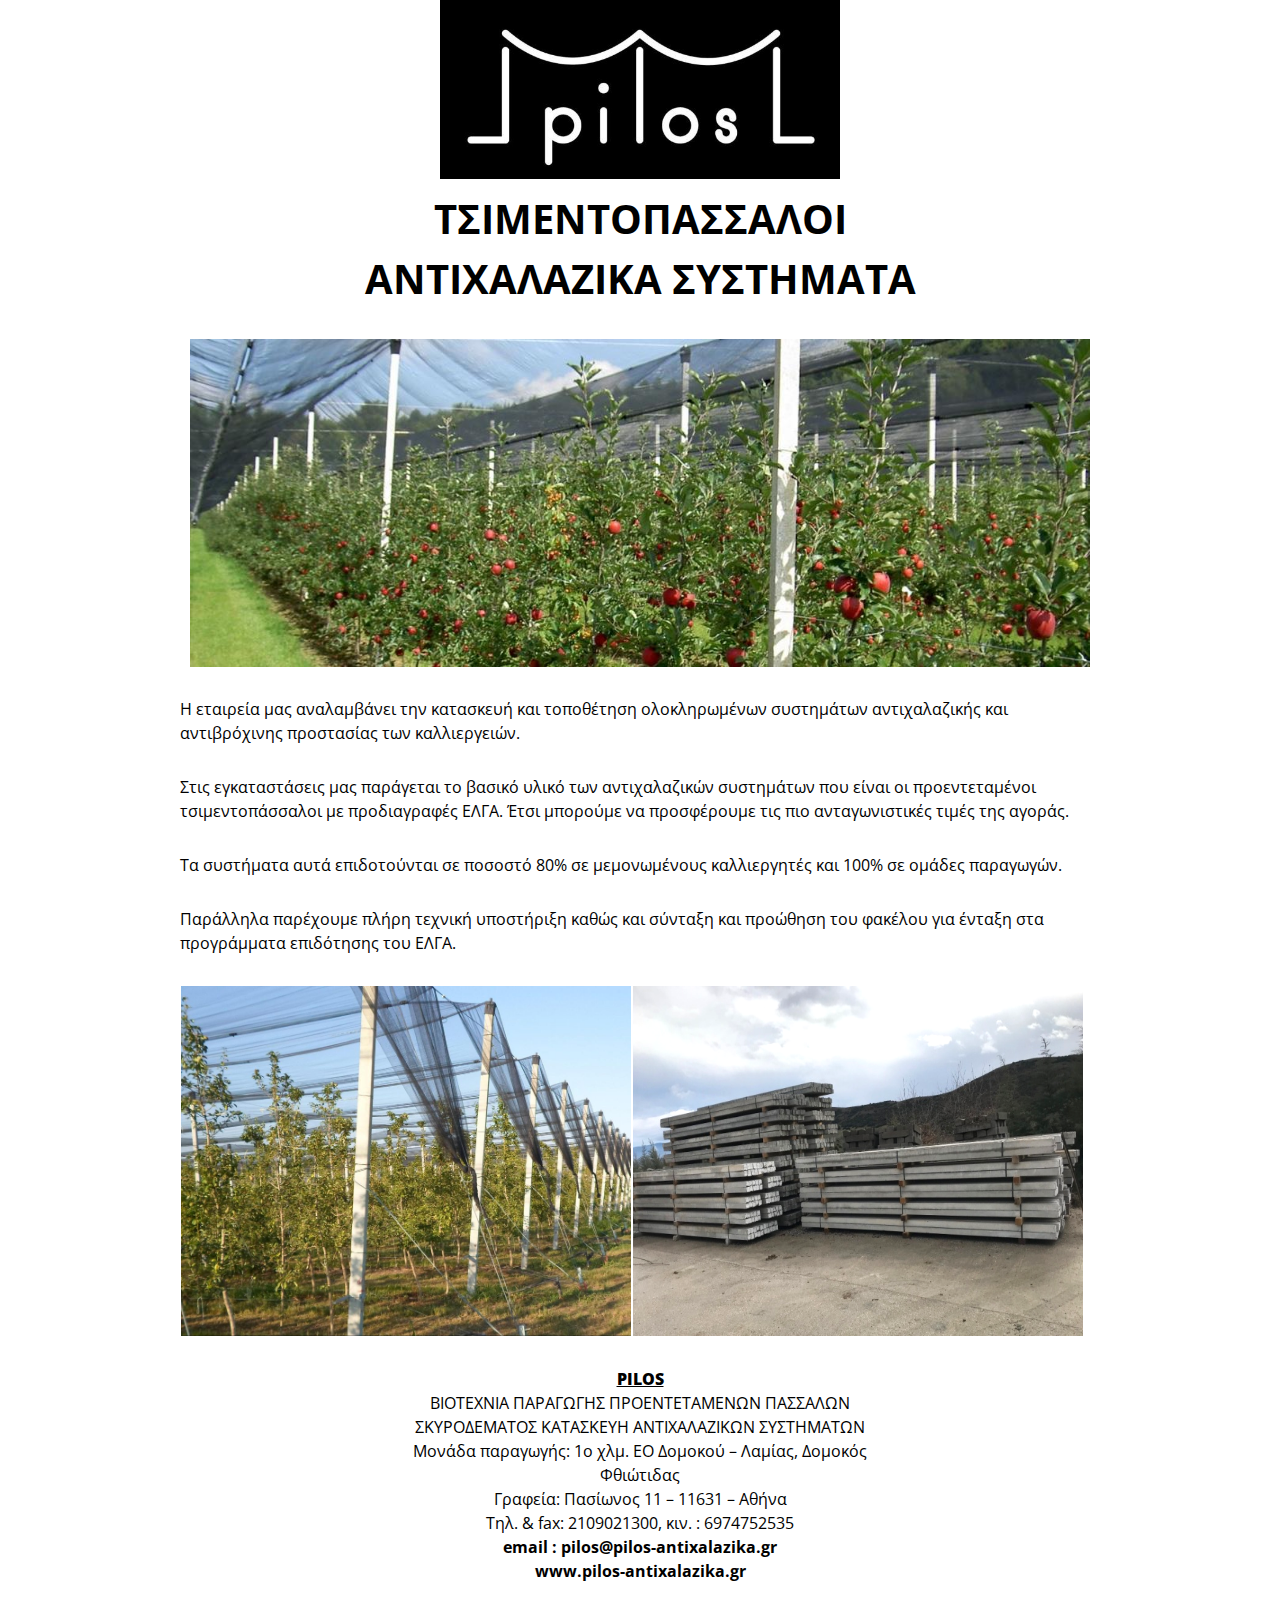
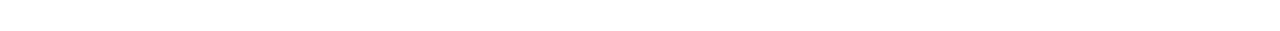
<file: promo.html>
<!DOCTYPE html>
<html lang="en">
<head>
    <meta charset="windows-1253">
    <title>PILOS ������������</title>
    <meta content="width=device-width, initial-scale=1.0" name="viewport">
    <meta content="x�����, ������������, ������������ ���������, ��������, �������, ����������������, ���������������, ����, ����, ���������, �������, �������, ���������, ������������� ����, xalazi, halazi, antixalazika, antixalazika, ����������� ����, ��������� ����, ���������� ������, ��������� ������" name="keywords">
    <meta content="��������� ��������� �������������� �������� ������������, ��������� ������������� ����������, ����������� ����" name="description">
    <meta name="robots" content="index, follow">
    <meta name="googlebot" content="index, follow">

    <!-- Favicons -->
    <link href="images/hail-icon-1.png" rel="icon">
    <link href="images/hail-icon-1.png" rel="apple-touch-icon">

    <!-- Google Fonts -->
    <link href="https://fonts.googleapis.com/css?family=Open+Sans:300,300i,400,400i,700,700i|Raleway:300,400,500,700,800|Montserrat:300,400,700" rel="stylesheet">

    <!-- Bootstrap CSS File -->
    <link rel="stylesheet" href="https://cdnjs.cloudflare.com/ajax/libs/twitter-bootstrap/4.3.1/css/bootstrap.min.css" crossorigin="anonymous">

    <!-- Libraries CSS Files -->
    <link href="https://stackpath.bootstrapcdn.com/font-awesome/4.7.0/css/font-awesome.min.css" rel="stylesheet">
    <link href="lib/animate/animate.min.css" rel="stylesheet">
    <link href="lib/ionicons/css/ionicons.min.css" rel="stylesheet">
    <!-- Main Stylesheet File -->
    <link href="css/style.css" rel="stylesheet">
    <style>
        body {
            background: #fff;
            color: black;
            font-family: "Open Sans", sans-serif;
        }

        a {
            color: black;
            transition: 0.5s;
        }

            a:hover,
            a:active,
            a:focus {
                color: black;
                outline: none;
                text-decoration: underline;
            }
    </style>
</head>

<body id="body">

    <main id="main">
        <div class="container">
            <div style="text-align:center">
                <a href="http://www.pilos-antixalazika.gr"><img src="images/logo-650x300.jpg" style="width:400px;" /></a>
            </div>
            <div class="row">
                <div class="col-md-10 offset-md-1 content">
                    <div style="text-align:center; font-size:40px; font-style:normal; font-weight:bolder;padding-top:10px;padding-bottom:30px">����������������<br />������������ ���������</div>
                    <div style="text-align:center">
                        <img src="images/promo-image1.jpg" style="width:900px" />
                    </div>
                    <div style="margin-top:30px;">
                        <p>� �������� ��� ����������� ��� ��������� ��� ���������� ������������� ���������� ������������� ��� ������������ ���������� ��� ������������.</p>
                        <p>
                            ���� ������������� ��� ��������� �� ������ ����� ��� ������������� ���������� ��� ����� �� �������������� ���������������� �� ������������ ����. ���� �������� �� ����������� ��� ��� �������������� ����� ��� ������.
                        </p>
                        <p>�� ��������� ���� ������������ �� ������� 80% �� ������������ ������������ ��� 100% �� ������ ���������.</p>
                        <p>��������� ��������� ����� ������� ���������� ����� ��� ������� ��� �������� ��� ������� ��� ������ ��� ����������� ���������� ��� ����.</p>
                    </div>

                    <div style="text-align:center;margin-top:30px;margin-bottom:30px;">
                        <table>
                            <tr>
                                <td><img src="images/promo-image2.jpg" style="width:450px;height:350px;" /></td>
                                <td><img src="images/promo-image3.png" style="width:450px;height:350px;" /></td>
                            </tr>
                        </table>
                    </div>
                </div>
            </div>
            <div class="col-md-6 offset-md-3" style="text-align:center">
                <span style="font-weight:900"><u>PILOS</u></span><br />
                ��������� ��������� �������������� �������� ������������
                ��������� ������������� ����������<br />
                ������ ���������: 1� ���. �� ������� � ������, ������� ���������<br />
                �������: �������� 11 � 11631 � �����<br />
                ���. & fax: 2109021300, ���. : 6974752535<br />
                <b>email : <a href="mailto:pilos@pilos-antixalazika.gr">pilos@pilos-antixalazika.gr</a></b><br />
                <b><a href="http://www.pilos-antixalazika.gr">www.pilos-antixalazika.gr</a></b><br />
                <br /><br />
            </div>
        </div>
    </main>

    <!-- JavaScript Libraries -->
    <script src="https://cdnjs.cloudflare.com/ajax/libs/jquery/3.3.1/jquery.min.js" crossorigin="anonymous"></script>
    <script src="https://stackpath.bootstrapcdn.com/bootstrap/4.3.1/js/bootstrap.bundle.min.js" crossorigin="anonymous"></script>
    <script src="lib/easing/easing.min.js"></script>
    <script src="lib/superfish/hoverIntent.js"></script>
    <script src="lib/superfish/superfish.min.js"></script>
    <!-- Template Main Javascript File -->
    <script src="js/main.js"></script>
    <!-- Global site tag (gtag.js) - Google Analytics -->
    <script async src="https://www.googletagmanager.com/gtag/js?id=UA-168629042-2">
    </script>
    <script>
        window.dataLayer = window.dataLayer || [];
        function gtag() { dataLayer.push(arguments); }
        gtag('js', new Date());

        gtag('config', 'UA-168629042-2');
    </script>
</body>
</html>
</file>
<file: css/style.css>
/*
  Theme Name: Reveal
  Theme URL: https://bootstrapmade.com/reveal-bootstrap-corporate-template/
  Author: BootstrapMade.com
  License: https://bootstrapmade.com/license/
*/

/*--------------------------------------------------------------
# General
--------------------------------------------------------------*/

body {
  background: #fff;
  color: #444;
  font-family: "Open Sans", sans-serif;
}

a {
  color: #50d8af;
  transition: 0.5s;
}

a:hover,
a:active,
a:focus {
  color: #51d8af;
  outline: none;
  text-decoration: none;
}

p {
  padding: 0;
  margin: 0 0 30px 0;
}

h1,
h2,
h3,
h4,
h5,
h6 {
  font-family: "Montserrat", sans-serif;
  font-weight: 400;
  margin: 0 0 20px 0;
  padding: 0;
}

/* Back to top button */

.back-to-top {
  position: fixed;
  display: none;
  background: #50d8af;
  color: #fff;
  padding: 6px 12px 9px 12px;
  font-size: 16px;
  border-radius: 2px;
  right: 15px;
  bottom: 15px;
  transition: background 0.5s;
}

.back-to-top:focus {
  background: #50d8af;
  color: #fff;
  outline: none;
}

.back-to-top:hover {
  background: #0c2e8a;
  color: #fff;
}

/*--------------------------------------------------------------
# Top Bar
--------------------------------------------------------------*/

#topbar {
  background: #fff;
  padding: 10px 0;
  border-bottom: 1px solid #eee;
  font-size: 14px;
}

#topbar .contact-info a {
  line-height: 1;
  color: #555;
}

#topbar .contact-info a:hover {
  color: #50d8af;
}

#topbar .contact-info i {
  color: #50d8af;
  padding: 4px;
}

#topbar .contact-info .fa-phone {
  padding-left: 20px;
  margin-left: 20px;
  border-left: 1px solid #e9e9e9;
}

#topbar .social-links a {
  color: #555;
  padding: 4px 12px;
  display: inline-block;
  line-height: 1px;
  border-left: 1px solid #e9e9e9;
}

#topbar .social-links a:hover {
  color: #50d8af;
}

#topbar .social-links a:first-child {
  border-left: 0;
}

/*--------------------------------------------------------------
# Header
--------------------------------------------------------------*/

#header {
  padding: 20px 0;
  height: 84px;
  transition: all 0.5s;
  z-index: 997;
  background: #fff;
  box-shadow: 0px 7px 10px 0px rgba(0, 0, 0, 0.08);
}

#header #logo h1 {
  font-size: 42px;
  margin: 0;
  padding: 0;
  line-height: 1;
  font-family: "Montserrat", sans-serif;
  font-weight: 700;
}

#header #logo h1 a {
  color: #0c2e8a;
  line-height: 1;
  display: inline-block;
}

#header #logo h1 a span {
  color: #50d8af;
}

#header #logo img {
  padding: 0;
  margin: 0;
}

/*--------------------------------------------------------------
# Intro Section
--------------------------------------------------------------*/

#intro {
  width: 100%;
  height: 60vh;
  position: relative;
  background: url("../images/pilos04.jpg") no-repeat;
  background-size: cover;
}

#intro .intro-content {
  position: absolute;
  bottom: 0;
  top: 0;
  left: 0;
  right: 0;
  z-index: 10;
  display: -webkit-box;
  display: -webkit-flex;
  display: -ms-flexbox;
  display: flex;
  -webkit-box-pack: center;
  -webkit-justify-content: center;
  -ms-flex-pack: center;
  justify-content: center;
  -webkit-box-align: center;
  -webkit-align-items: center;
  -ms-flex-align: center;
  align-items: center;
  -webkit-box-orient: vertical;
  -webkit-box-direction: normal;
  -webkit-flex-direction: column;
  -ms-flex-direction: column;
  flex-direction: column;
  text-align: center;
}

#intro .intro-content h2 {
  color: #0c2e8a;
  margin-bottom: 30px;
  font-size: 64px;
  font-weight: 700;
}

#intro .intro-content h2 span {
  color: #50d8af;
  text-decoration: underline;
}

#intro .intro-content .btn-get-started,
#intro .intro-content .btn-projects {
  font-family: "Raleway", sans-serif;
  font-size: 15px;
  font-weight: bold;
  letter-spacing: 1px;
  display: inline-block;
  padding: 10px 32px;
  border-radius: 2px;
  transition: 0.5s;
  margin: 10px;
  color: #fff;
}

#intro .intro-content .btn-get-started {
  background: #0c2e8a;
  border: 2px solid #0c2e8a;
}

#intro .intro-content .btn-get-started:hover {
  background: none;
  color: #0c2e8a;
}

#intro .intro-content .btn-projects {
  background: #50d8af;
  border: 2px solid #50d8af;
}

#intro .intro-content .btn-projects:hover {
  background: none;
  color: #50d8af;
}

#intro #intro-carousel {
  z-index: 8;
}

#intro #intro-carousel::before {
  content: '';
  background-color: rgba(255, 255, 255, 0.7);
  position: absolute;
  height: 100%;
  width: 100%;
  top: 0;
  right: 0;
  left: 0;
  bottom: 0;
  z-index: 7;
}

#intro #intro-carousel .item {
  width: 100%;
  height: 60vh;
  background-size: cover;
  background-position: center;
  background-repeat: no-repeat;
  transition-property: opacity;
}

/*--------------------------------------------------------------
# Navigation Menu
--------------------------------------------------------------*/

/* Nav Menu Essentials */

.nav-menu,
.nav-menu * {
  margin: 0;
  padding: 0;
  list-style: none;
}

.nav-menu ul {
  position: absolute;
  display: none;
  top: 100%;
  left: 0;
  z-index: 99;
}

.nav-menu li {
  position: relative;
  white-space: nowrap;
}

.nav-menu > li {
  float: left;
}

.nav-menu li:hover > ul,
.nav-menu li.sfHover > ul {
  display: block;
}

.nav-menu ul ul {
  top: 0;
  left: 100%;
}

.nav-menu ul li {
  min-width: 180px;
}

/* Nav Menu Arrows */

.sf-arrows .sf-with-ul {
  padding-right: 22px;
}

.sf-arrows .sf-with-ul:after {
  content: "\f107";
  position: absolute;
  right: 8px;
  font-family: FontAwesome;
  font-style: normal;
  font-weight: normal;
}

.sf-arrows ul .sf-with-ul:after {
  content: "\f105";
}

/* Nav Meu Container */

#nav-menu-container {
  float: right;
  margin: 0;
}

/* Nav Meu Styling */

.nav-menu a {
  padding: 10px 8px;
  text-decoration: none;
  display: inline-block;
  color: #555;
  font-family: "Raleway", sans-serif;
  font-weight: 700;
  font-size: 14px;
  outline: none;
}

.nav-menu li:hover > a,
.nav-menu .menu-active > a {
  color: #50d8af;
}

.nav-menu > li {
  margin-left: 10px;
}

.nav-menu ul {
  margin: 4px 0 0 0;
  padding: 10px;
  box-shadow: 0px 0px 30px rgba(127, 137, 161, 0.25);
  background: #fff;
}

.nav-menu ul li {
  transition: 0.3s;
}

.nav-menu ul li a {
  padding: 10px;
  color: #333;
  transition: 0.3s;
  display: block;
  font-size: 13px;
  text-transform: none;
}

.nav-menu ul li:hover > a {
  color: #50d8af;
}

.nav-menu ul ul {
  margin: 0;
}

/* Mobile Nav Toggle */

#mobile-nav-toggle {
  position: fixed;
  right: 0;
  top: 0;
  z-index: 999;
  margin: 20px 20px 0 0;
  border: 0;
  background: none;
  font-size: 24px;
  display: none;
  transition: all 0.4s;
  outline: none;
  cursor: pointer;
}

#mobile-nav-toggle i {
  color: #555;
}

/* Mobile Nav Styling */

#mobile-nav {
  position: fixed;
  top: 0;
  padding-top: 18px;
  bottom: 0;
  z-index: 998;
  background: rgba(52, 59, 64, 0.9);
  left: -260px;
  width: 260px;
  overflow-y: auto;
  transition: 0.4s;
}

#mobile-nav ul {
  padding: 0;
  margin: 0;
  list-style: none;
}

#mobile-nav ul li {
  position: relative;
}

#mobile-nav ul li a {
  color: #fff;
  font-size: 16px;
  overflow: hidden;
  padding: 10px 22px 10px 15px;
  position: relative;
  text-decoration: none;
  width: 100%;
  display: block;
  outline: none;
}

#mobile-nav ul li a:hover {
  color: #fff;
}

#mobile-nav ul li li {
  padding-left: 30px;
}

#mobile-nav ul .menu-has-children i {
  position: absolute;
  right: 0;
  z-index: 99;
  padding: 15px;
  cursor: pointer;
  color: #fff;
}

#mobile-nav ul .menu-has-children i.fa-chevron-up {
  color: #50d8af;
}

#mobile-nav ul .menu-item-active {
  color: #50d8af;
}

#mobile-body-overly {
  width: 100%;
  height: 100%;
  z-index: 997;
  top: 0;
  left: 0;
  position: fixed;
  background: rgba(52, 59, 64, 0.9);
  display: none;
}

/* Mobile Nav body classes */

body.mobile-nav-active {
  overflow: hidden;
}

body.mobile-nav-active #mobile-nav {
  left: 0;
}

body.mobile-nav-active #mobile-nav-toggle {
  color: #fff;
}

/*--------------------------------------------------------------
# Sections
--------------------------------------------------------------*/

/* Sections Header
--------------------------------*/

.section-header {
  margin-bottom: 30px;
}

.section-header h2 {
  font-size: 32px;
  color: #0c2e8a;
  text-transform: uppercase;
  font-weight: 700;
  position: relative;
  padding-bottom: 20px;
}

.section-header h2::before {
  content: '';
  position: absolute;
  display: block;
  width: 50px;
  height: 3px;
  background: #50d8af;
  bottom: 0;
  left: 0;
}

.section-header p {
  padding: 0;
  margin: 0;
}

/* About Section
--------------------------------*/

#about {
  padding: 60px 0 30px 0;
}

#about .about-img {
  overflow: hidden;
}

#about .about-img img {
  margin-left: -15px;
  max-width: 100%;
}

#about .content h2 {
  color: #0c2e8a;
  font-weight: 700;
  font-size: 36px;
  font-family: "Raleway", sans-serif;
}

#about .content h3 {
  color: #555;
  font-weight: 300;
  font-size: 18px;
  line-height: 26px;
  font-style: italic;
}

#about .content p {
  line-height: 26px;
}

#about .content p:last-child {
  margin-bottom: 0;
}

#about .content i {
  font-size: 20px;
  padding-right: 4px;
  color: #50d8af;
}

#about .content ul {
  list-style: none;
  padding: 0;
}

#about .content ul li {
  padding-bottom: 10px;
}

/* Services Section
--------------------------------*/

#services {
  padding: 30px 0 0 0;
}

#services .box {
  padding: 40px;
  margin-bottom: 40px;
  box-shadow: 10px 10px 15px rgba(73, 78, 92, 0.1);
  background: #fff;
  transition: 0.4s;
}

#services .box:hover {
  box-shadow: 0px 0px 30px rgba(73, 78, 92, 0.15);
  transform: translateY(-10px);
  -webkit-transform: translateY(-10px);
  -moz-transform: translateY(-10px);
}

#services .box .icon {
  float: left;
}

#services .box .icon i {
  color: #444;
  font-size: 64px;
  transition: 0.5s;
  line-height: 0;
  margin-top: 34px;
}

#services .box .icon i:before {
  background: #0c2e8a;
  background: linear-gradient(45deg, #50d8af 0%, #a3ebd5 100%);
  background-clip: border-box;
  -webkit-background-clip: text;
  -webkit-text-fill-color: transparent;
}

#services .box h4 {
  margin-left: 100px;
  font-weight: 700;
  margin-bottom: 15px;
  font-size: 22px;
}

#services .box h4 a {
  color: #444;
}

#services .box p {
  font-size: 14px;
  margin-left: 100px;
  margin-bottom: 0;
  line-height: 24px;
}

/* Clients Section
--------------------------------*/

#clients {
  padding: 30px 0;
}

#clients img {
  max-width: 100%;
  opacity: 0.5;
  transition: 0.3s;
  padding: 15px 0;
}

#clients img:hover {
  opacity: 1;
}

#clients .owl-nav,
#clients .owl-dots {
  margin-top: 5px;
  text-align: center;
}

#clients .owl-dot {
  display: inline-block;
  margin: 0 5px;
  width: 12px;
  height: 12px;
  border-radius: 50%;
  background-color: #ddd;
}

#clients .owl-dot.active {
  background-color: #50d8af;
}

/* Our Portfolio Section
--------------------------------*/

#portfolio {
  background: #fff;
  padding: 30px 0;
}

#portfolio .portfolio-overlay {
  position: absolute;
  top: 0;
  right: 0;
  bottom: 0;
  left: 0;
  width: 100%;
  height: 100%;
  opacity: 1;
  transition: all ease-in-out 0.4s;
}

#portfolio .portfolio-item {
  overflow: hidden;
  position: relative;
  padding: 0;
  vertical-align: middle;
  text-align: center;
}

#portfolio .portfolio-item h2 {
  color: #ffffff;
  font-size: 24px;
  margin: 0;
  text-transform: capitalize;
  font-weight: 700;
}

#portfolio .portfolio-item img {
  transition: all ease-in-out 0.4s;
  width: 100%;
}

#portfolio .portfolio-item:hover img {
  -webkit-transform: scale(1.1);
  transform: scale(1.1);
}

#portfolio .portfolio-item:hover .portfolio-overlay {
  opacity: 1;
  background: rgba(0, 0, 0, 0.7);
}

#portfolio .portfolio-info {
  position: absolute;
  top: 50%;
  left: 50%;
  -webkit-transform: translate(-50%, -50%);
  transform: translate(-50%, -50%);
}

/* Testimonials Section
--------------------------------*/

#testimonials {
  padding: 30px 0;
}

#testimonials .testimonial-item {
  box-sizing: content-box;
  padding: 30px 30px 0 30px;
  margin: 30px 15px;
  text-align: center;
  min-height: 350px;
  box-shadow: 0px 2px 12px rgba(0, 0, 0, 0.08);
}

#testimonials .testimonial-item .testimonial-img {
  width: 90px;
  border-radius: 50%;
  border: 4px solid #fff;
  margin: 0 auto;
}

#testimonials .testimonial-item h3 {
  font-size: 18px;
  font-weight: bold;
  margin: 10px 0 5px 0;
  color: #111;
}

#testimonials .testimonial-item h4 {
  font-size: 14px;
  color: #999;
  margin: 0;
}

#testimonials .testimonial-item .quote-sign-left {
  margin-top: -15px;
  padding-right: 10px;
  display: inline-block;
  width: 37px;
}

#testimonials .testimonial-item .quote-sign-right {
  margin-bottom: -15px;
  padding-left: 10px;
  display: inline-block;
  max-width: 100%;
  width: 37px;
}

#testimonials .testimonial-item p {
  font-style: italic;
  margin: 0 auto 15px auto;
}

#testimonials .owl-nav,
#testimonials .owl-dots {
  margin-top: 5px;
  text-align: center;
}

#testimonials .owl-dot {
  display: inline-block;
  margin: 0 5px;
  width: 12px;
  height: 12px;
  border-radius: 50%;
  background-color: #ddd;
}

#testimonials .owl-dot.active {
  background-color: #50d8af;
}

/* Call To Action Section
--------------------------------*/

#call-to-action {
  background: #081e5b;
  background-size: cover;
  padding: 40px 0;
}

#call-to-action .cta-title {
  color: #fff;
  font-size: 28px;
  font-weight: 700;
}

#call-to-action .cta-text {
  color: #fff;
}

#call-to-action .cta-btn {
  font-family: "Montserrat", sans-serif;
  font-weight: 700;
  font-size: 16px;
  letter-spacing: 1px;
  display: inline-block;
  padding: 8px 26px;
  border-radius: 3px;
  transition: 0.5s;
  margin: 10px;
  border: 3px solid #fff;
  color: #fff;
}

#call-to-action .cta-btn:hover {
  background: #50d8af;
  border: 3px solid #50d8af;
}

/* Our Team Section
--------------------------------*/

#team {
  background: #fff;
  padding: 30px 0 0 0;
}

#team .member {
  text-align: center;
  margin-bottom: 20px;
}

#team .member .pic {
  overflow: hidden;
  text-align: center;
}

#team .member .pic img {
  max-width: 100%;
}

#team .member .details {
  background: #50d8af;
  color: #fff;
  padding: 15px;
  border-radius: 0 0 3px 3px;
}

#team .member h4 {
  font-weight: 700;
  margin-bottom: 2px;
  font-size: 18px;
}

#team .member span {
  font-style: italic;
  display: block;
  font-size: 13px;
}

#team .member .social {
  margin-top: 5px;
}

#team .member .social a {
  color: #fff;
}

#team .member .social i {
  font-size: 16px;
  margin: 0 2px;
}

/* Contact Section
--------------------------------*/

#contact {
  padding: 30px 0;
}

#contact .contact-info {
  margin-bottom: 20px;
  text-align: center;
}

#contact .contact-info i {
  font-size: 48px;
  display: inline-block;
  margin-bottom: 10px;
  color: #50d8af;
}

#contact .contact-info address,
#contact .contact-info p {
  margin-bottom: 0;
  color: #000;
}

#contact .contact-info h3 {
  font-size: 18px;
  margin-bottom: 15px;
  font-weight: bold;
  text-transform: uppercase;
  color: #999;
}

#contact .contact-info a {
  color: #000;
}

#contact .contact-info a:hover {
  color: #50d8af;
}

#contact .contact-address,
#contact .contact-phone,
#contact .contact-email {
  margin-bottom: 20px;
}

#contact #google-map {
  height: 290px;
  margin-bottom: 20px;
}

#contact .form #sendmessage {
  color: #50d8af;
  border: 1px solid #50d8af;
  display: none;
  text-align: center;
  padding: 15px;
  font-weight: 600;
  margin-bottom: 15px;
}

#contact .form #errormessage {
  color: red;
  display: none;
  border: 1px solid red;
  text-align: center;
  padding: 15px;
  font-weight: 600;
  margin-bottom: 15px;
}

#contact .form #sendmessage.show,
#contact .form #errormessage.show,
#contact .form .show {
  display: block;
}

#contact .form .validation {
  color: red;
  display: none;
  margin: 0 0 20px;
  font-weight: 400;
  font-size: 13px;
}

#contact .form input,
#contact .form textarea {
  padding: 10px 14px;
  border-radius: 0;
  box-shadow: none;
  font-size: 15px;
}

#contact .form button[type="submit"] {
  background: #50d8af;
  border: 0;
  border-radius: 3px;
  padding: 10px 30px;
  color: #fff;
  transition: 0.4s;
  cursor: pointer;
}

#contact .form button[type="submit"]:hover {
  background: #2dc899;
}

/*--------------------------------------------------------------
# Footer
--------------------------------------------------------------*/

#footer {
  background: #f2f5f8;
  padding: 0 0 30px 0;
  font-size: 14px;
}

#footer .copyright {
  text-align: center;
  padding-top: 30px;
}

#footer .credits {
  text-align: center;
  font-size: 13px;
  color: #555;
}

#footer .credits a {
  color: #0c2e8a;
}

@media (min-width: 768px) {
  #contact .contact-address,
  #contact .contact-phone,
  #contact .contact-email {
    padding: 20px 0;
  }

  #contact .contact-phone {
    border-left: 1px solid #ddd;
    border-right: 1px solid #ddd;
  }
}

@media (min-width: 769px) {
  #call-to-action .cta-btn-container {
    display: -webkit-box;
    display: -webkit-flex;
    display: -ms-flexbox;
    display: flex;
    -webkit-box-align: center;
    -webkit-align-items: center;
    -ms-flex-align: center;
    align-items: center;
    -webkit-box-pack: end;
    -webkit-justify-content: flex-end;
    -ms-flex-pack: end;
    justify-content: flex-end;
  }
}

@media (max-width: 768px) {
  .back-to-top {
    bottom: 15px;
  }

  #header {
    padding: 20px 0;
    height: 74px;
  }

  #header #logo h1 {
    font-size: 34px;
  }

  #header #logo img {
    max-height: 40px;
  }

  #nav-menu-container {
    display: none;
  }

  #mobile-nav-toggle {
    display: inline;
  }

  #about .about-img {
    height: auto;
  }

  #about .about-img img {
    margin-left: 0;
    padding-bottom: 30px;
  }
}

@media (max-width: 767px) {
  #intro .intro-content h2 {
    font-size: 34px;
  }

  #services .box .box {
    margin-bottom: 20px;
  }

  #services .box .icon {
    float: none;
    text-align: center;
    padding-bottom: 15px;
  }

  #services .box h4,
  #services .box p {
    margin-left: 0;
    text-align: center;
  }

  #testimonials .testimonial-item {
    margin: 30px 10px;
  }
}

@media (max-width: 576px) {
  #contact #google-map {
    margin-top: 20px;
  }
}
</file>
